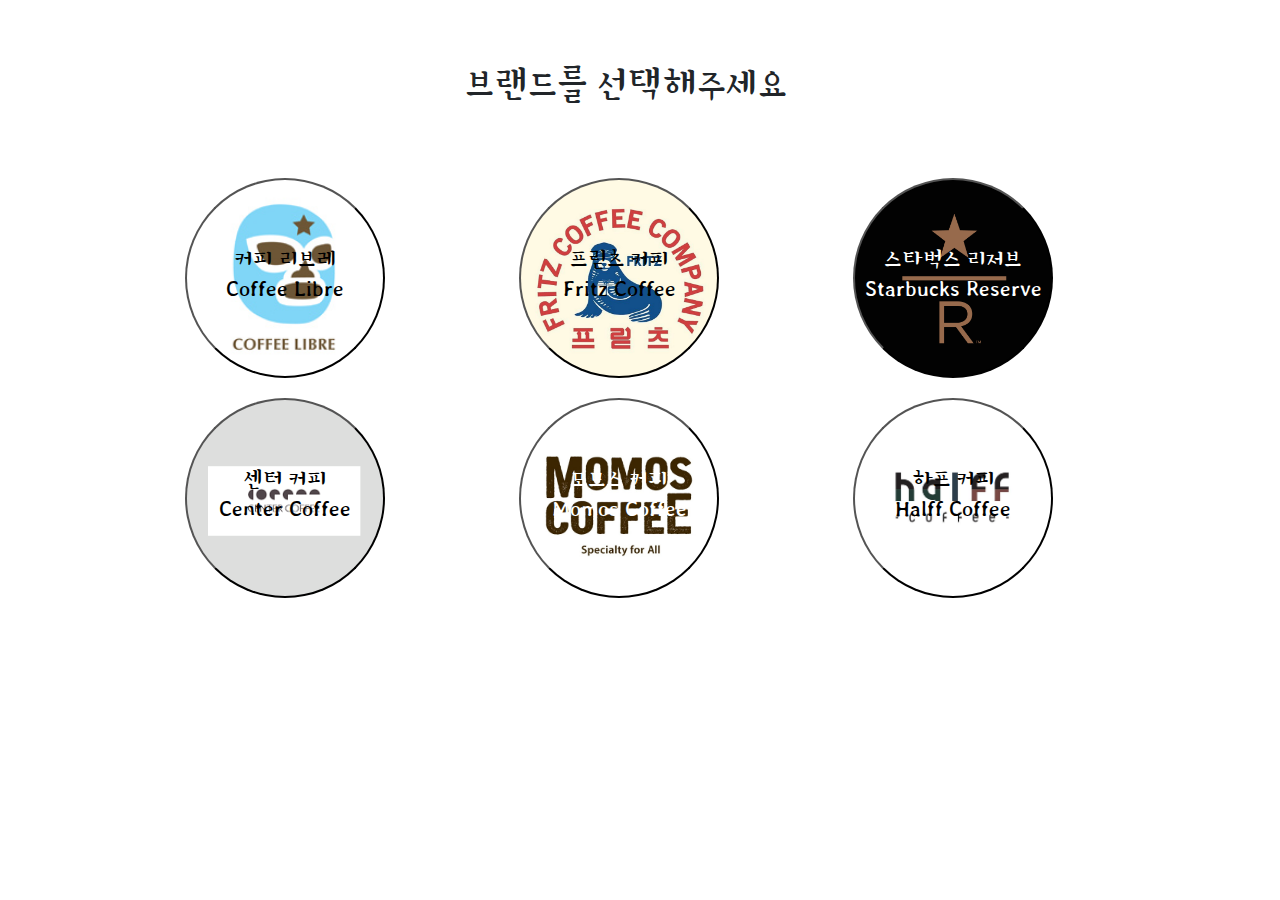
<file: templates/coffee_home_brands.html>
<!DOCTYPE html>
<html lang="en">
<head>
    <meta charset="UTF-8">
    <meta name="viewport" content="width=device-width, initial-scale=1, shrink-to-fit=no">
    <!-- Bootstrap CSS -->
    <link rel="stylesheet" href="https://maxcdn.bootstrapcdn.com/bootstrap/4.0.0/css/bootstrap.min.css"
          integrity="sha384-Gn5384xqQ1aoWXA+058RXPxPg6fy4IWvTNh0E263XmFcJlSAwiGgFAW/dAiS6JXm"
          crossorigin="anonymous">
    <!-- JS -->
    <script src="https://ajax.googleapis.com/ajax/libs/jquery/3.5.1/jquery.min.js"></script>
    <script src="https://cdnjs.cloudflare.com/ajax/libs/popper.js/1.12.9/umd/popper.min.js"
            integrity="sha384-ApNbgh9B+Y1QKtv3Rn7W3mgPxhU9K/ScQsAP7hUibX39j7fakFPskvXusvfa0b4Q"
            crossorigin="anonymous"></script>
    <!-- 구글폰트 -->
    <link href="https://fonts.googleapis.com/css?family=Stylish&display=swap" rel="stylesheet">
    <title>브랜드를 선택해주세요</title>

    <style type="text/css">
        * {
            font-family: "Stylish", sans-serif;
        }

        .title-page {
            width: 700px;
            margin: 30px 350px;
            padding: 30px;
        }

        .button_general {
            height: 200px;
            width: 200px;
            margin-left: 100px;
            margin-right: 30px;
            border-radius: 100%;
            align-content: center;
            margin-top: 10px;
            margin-bottom: 10px;
            background-position: center;
        }

        .button_coffee_libre {
            background: url("../static/coffee_brand_images/coffee_libre.jpg");
            background-size: cover;
            background-position: center;
        }

        .button_fritz_coffee {
            background: url("../static/coffee_brand_images/fritz_coffee.jpg");
            background-size: cover;
        }

        .button_starbucks_reserve {
            background: url("../static/coffee_brand_images/starbucks_reserve.png");
            background-size: cover;

        }

        .button_halff_coffee {
            background: url("../static/coffee_brand_images/halff_coffee.jpg");
            background-size: cover;
        }

        .button_momos_coffee {
            background: url("../static/coffee_brand_images/momos_coffee.jpg");
            background-size: cover;
            background-position: center;
        }

        .button_center_coffee {
            background: url("[data-uri]");
            background-size: cover;
            background-position: center;
        }

        .button_hover:hover {
            opacity: 0.8;
        }

        .button_focus:focus {
            outline: 0;
        }

        .button_text_white {
            color: white;
        }

        .button_text_black {
            color: black;
        }
    </style>
    <script>
        function brand_click(brand) {
            window.location.href = '/coffee_listing?brand=' + brand
        }
    </script>
</head>
<body>
<div class="container">
    <h1 class="title-page">브랜드를 선택해주세요</h1>
</div>
<div class="container">
    <button class="button_coffee_libre button_focus button_hover button_general" onclick=brand_click('커피리브레')>
        <h4 class="button_text_black">커피 리브레<br>Coffee Libre</h4>
    </button>
    <button class='button_fritz_coffee button_focus button_hover button_general' onclick=brand_click('프릳츠커피')>
        <h4 class="button_text_black">프릳츠 커피<br>Fritz Coffee</h4>
    </button>
    <button class='button_starbucks_reserve button_focus button_hover button_general' onclick=brand_click('스타벅스리저브')>
        <h4 class="button_text_white">스타벅스 리저브<br>Starbucks Reserve</h4>
    </button>
    <button class='button_center_coffee button_focus button_hover button_general' onclick=brand_click('센터커피')>
        <h4 class="button_text_black">센터 커피<br>Center Coffee</h4>
    </button>
    <button class='button_momos_coffee button_focus button_hover button_general' onclick=brand_click('모모스커피')>
        <h4 class="button_text_white">모모스 커피<br>Momos Coffee</h4>
    </button>
    <button class='button_halff_coffee button_focus button_hover button_general' onclick=brand_click('하프커피')>
        <h4 class="button_text_black">하프 커피<br>Halff Coffee</h4>
    </button>
</div>
</body>
</html>
</file>
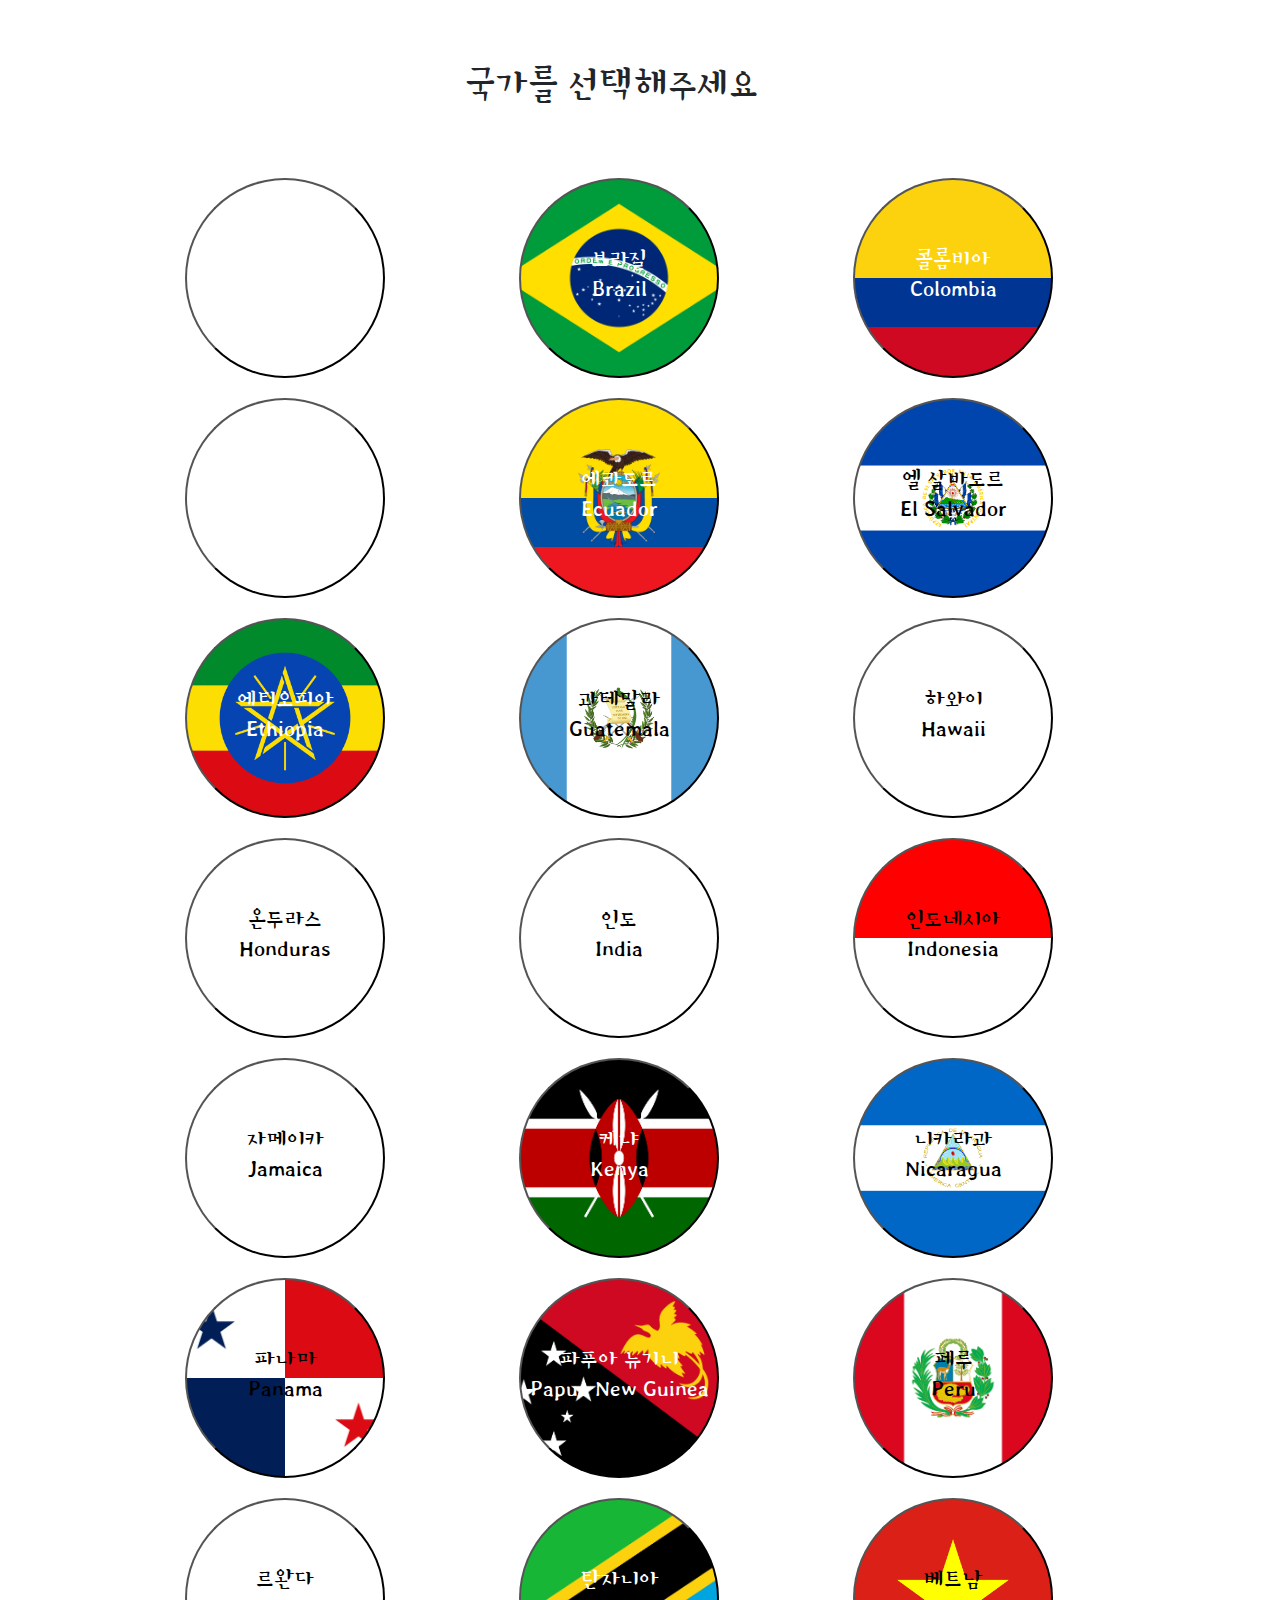
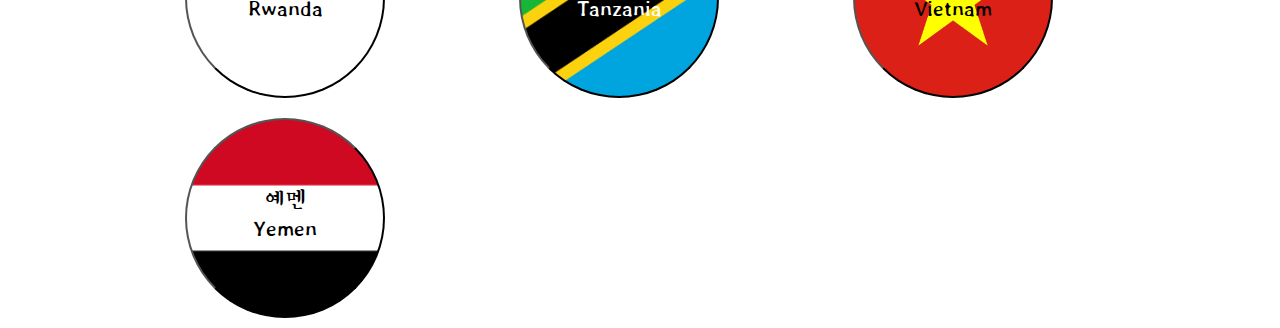
<file: templates/coffee_home_countries.html>
<!DOCTYPE html>
<html lang="en">
<head>
    <meta charset="UTF-8">
    <meta name="viewport" content="width=device-width, initial-scale=1, shrink-to-fit=no">
    <!-- Bootstrap CSS -->
    <link rel="stylesheet" href="https://maxcdn.bootstrapcdn.com/bootstrap/4.0.0/css/bootstrap.min.css"
          integrity="sha384-Gn5384xqQ1aoWXA+058RXPxPg6fy4IWvTNh0E263XmFcJlSAwiGgFAW/dAiS6JXm"
          crossorigin="anonymous">
    <!-- JS -->
    <script src="https://ajax.googleapis.com/ajax/libs/jquery/3.5.1/jquery.min.js"></script>
    <script src="https://cdnjs.cloudflare.com/ajax/libs/popper.js/1.12.9/umd/popper.min.js"
            integrity="sha384-ApNbgh9B+Y1QKtv3Rn7W3mgPxhU9K/ScQsAP7hUibX39j7fakFPskvXusvfa0b4Q"
            crossorigin="anonymous"></script>
    <!-- 구글폰트 -->
    <link href="https://fonts.googleapis.com/css?family=Stylish&display=swap" rel="stylesheet">
    <title>국가를 선택해주세요</title>
    <script>
        function country_click(name) {
            window.location.href = '/coffee_listing?country='+name
        }
    </script>

    <style type="text/css">
        * {
            font-family: "Stylish", sans-serif;
        }

        .title-page {
            width: 700px;
            margin: 30px 350px;
            padding: 30px;
        }

        .button_general {
            height: 200px;
            width: 200px;
            margin-left: 100px;
            margin-right: 30px;
            border-radius: 100%;
            align-content: center;
            margin-top: 10px;
            margin-bottom: 10px;
        }

        .button_bolivia {
            background: url("https://upload.wikimedia.org/wikipedia/commons/thumb/d/de/Flag_of_Bolivia_%28state%29.svg/1280px-Flag_of_Bolivia_%28state%29.svg.png");
            background-size: cover;
            background-position: center;
        }

        .button_brazil {
            background: url("../static/countries/brazil.png");
            background-size: cover;
            background-position: center;
        }

        .button_colombia {
            background: url("../static/countries/colombia.png");
            background-size: cover;
            background-position: center;

        }

        .button_costa_rica {
            background: url("https://upload.wikimedia.org/wikipedia/commons/thumb/f/f2/Flag_of_Costa_Rica.svg/1280px-Flag_of_Costa_Rica.svg.png");
            background-size: cover;
            background-position: center;

        }

        .button_ecuador {
            background: url("../static/countries/ecuador.png");
            background-size: cover;
            background-position: center;

        }

        .button_el_salvador {
            background: url("../static/countries/el salvador.png");
            background-size: cover;
            background-position: center;

        }

        .button_ethiopia {
            background: url("../static/countries/ethiopia.png");
            background-size: cover;
            background-position: center;

        }

        .button_guatemala {
            background: url("../static/countries/guatemala.png");
            background-size: cover;
            background-position: center;

        }

        .button_hawaii {
            background: url("https://upload.wikimedia.org/wikipedia/commons/thumb/e/ef/Flag_of_Hawaii.svg/1024px-Flag_of_Hawaii.svg.png");
            background-size: cover;
            background-position: center;

        }

        .button_honduras {
            background: url("https://upload.wikimedia.org/wikipedia/commons/thumb/7/79/Flag_of_Honduras_%282008_Olympics%29.svg/1280px-Flag_of_Honduras_%282008_Olympics%29.svg.png");
            background-size: cover;
            background-position: center;

        }

        .button_india {
            background: url("https://upload.wikimedia.org/wikipedia/commons/b/bc/Flag_of_India.png");
            background-size: cover;
            background-position: center;

        }

        .button_indonesia {
            background: url("../static/countries/indonesia.png");
            background-size: cover;
            background-position: center;

        }

        .button_jamaica {
            background: url("https://upload.wikimedia.org/wikipedia/commons/thumb/0/0a/Flag_of_Jamaica.svg/1280px-Flag_of_Jamaica.svg.png");
            background-size: cover;
            background-position: center;

        }

        .button_kenya {
            background: url("../static/countries/kenya.png");
            background-size: cover;
            background-position: center;

        }

        .button_nicaragua {
            background: url("../static/countries/nicaragua.png");
            background-size: cover;
            background-position: center;

        }

        .button_panama {
            background: url("../static/countries/panama.png");
            background-size: cover;
            background-position: center;

        }

        .button_papua_new_guinea {
            background: url("../static/countries/papua new guinea.png");
            background-size: cover;
            background-position: center;

        }

        .button_peru {
            background: url("../static/countries/peru.png");
            background-size: cover;
            background-position: center;

        }

        .button_rwanda {
            background: url("https://upload.wikimedia.org/wikipedia/commons/thumb/1/17/Flag_of_Rwanda.svg/1280px-Flag_of_Rwanda.svg.png");
            background-size: cover;
            background-position: center;

        }

        .button_tanzania {
            background: url("../static/countries/tanzania.png");
            background-size: cover;
            background-position: center;

        }

        .button_vietnam {
            background: url("../static/countries/vietnam.png");
            background-size: cover;
            background-position: center;

        }

        .button_yemen {
            background: url("../static/countries/yemen.png");
            background-size: cover;
            background-position: center;

        }

        .button_hover:hover {
            opacity: 0.8;
        }

        .button_focus:focus {
            outline: 0;
        }

        .button_text_white {
            color: white;
        }

        .button_text_black {
            color: black;
        }
    </style>
</head>
<body>
<div class="container">
    <h1 class="title-page">국가를 선택해주세요</h1>
</div>
<div class="container">
    <button class="button_bolivia button_focus button_hover button_general" onclick = country_click('볼리비아')>
        <h4 class="button_text_white">볼리비아<br>Bolivia</h4>
    </button>
    <button class='button_brazil button_focus button_hover button_general' onclick = country_click('브라질')>
        <h4 class="button_text_white">브라질<br>Brazil</h4>
    </button>
    <button class='button_colombia button_focus button_hover button_general' onclick = country_click('콜롬비아')>
        <h4 class="button_text_white">콜롬비아<br>Colombia</h4>
    </button>
    <button class='button_costa_rica button_focus button_hover button_general' onclick = country_click('코스타리카')>
        <h4 class="button_text_white">코스타리카<br>Costa Rica</h4>
    </button>
    <button class='button_ecuador button_focus button_hover button_general' onclick = country_click('에콰도르')>
        <h4 class="button_text_white">에콰도르<br>Ecuador</h4>
    </button>
    <button class='button_el_salvador button_focus button_hover button_general' onclick = country_click('엘살바도르')>
        <h4 class="button_text_black">엘 살바도르<br>El Salvador</h4>
    </button>
    <button class='button_ethiopia button_focus button_hover button_general' onclick = country_click('에티오피아')>
        <h4 class="button_text_white">에티오피아<br>Ethiopia</h4>
    </button>
    <button class='button_guatemala button_focus button_hover button_general' onclick = country_click('과테말라')>
        <h4 class="button_text_black">과테말라<br>Guatemala</h4>
    </button>
    <button class='button_hawaii button_focus button_hover button_general' onclick = country_click('하와이')>
        <h4 class="button_text_black">하와이<br>Hawaii</h4>
    </button>
    <button class='button_honduras button_focus button_hover button_general' onclick = country_click('온두라스')>
        <h4 class="button_text_black">온두라스<br>Honduras</h4>
    </button>
    <button class='button_india button_focus button_hover button_general' onclick = country_click('인도')>
        <h4 class="button_text_black">인도<br>India</h4>
    </button>
    <button class='button_indonesia button_focus button_hover button_general' onclick = country_click("인도네시아")>
        <h4 class="button_text_black">인도네시아<br>Indonesia</h4>
    </button>
    <button class='button_jamaica button_focus button_hover button_general' onclick = country_click("자메이카")>
        <h4 class="button_text_black">자메이카<br>Jamaica</h4>
    </button>
    <button class='button_kenya button_focus button_hover button_general' onclick = country_click("케냐")>
        <h4 class="button_text_white">케냐<br>Kenya</h4>
    </button>
    <button class='button_nicaragua button_focus button_hover button_general' onclick = country_click("니카라과")>
        <h4 class="button_text_black">니카라과<br>Nicaragua</h4>
    </button>
    <button class='button_panama button_focus button_hover button_general' onclick = country_click("파나마")>
        <h4 class="button_text_black">파나마<br>Panama</h4>
    </button>
    <button class='button_papua_new_guinea button_focus button_hover button_general' onclick = country_click("파푸아뉴기니")>
        <h4 class="button_text_white">파푸아 뉴기니<br>Papua New Guinea</h4>
    </button>
    <button class='button_peru button_focus button_hover button_general' onclick = country_click('페루')>
        <h4 class="button_text_black">페루<br>Peru</h4>
    </button>
    <button class='button_rwanda button_focus button_hover button_general' onclick = country_click('르완다')>
        <h4 class="button_text_black">르완다<br>Rwanda</h4>
    </button>
    <button class='button_tanzania button_focus button_hover button_general' onclick = country_click('탄자니아')>
        <h4 class="button_text_white">탄자니아<br>Tanzania</h4>
    </button>
    <button class='button_vietnam button_focus button_hover button_general' onclick = country_click('베트남')>
        <h4 class="button_text_black">베트남<br>Vietnam</h4>
    </button>
    <button class='button_yemen button_focus button_hover button_general' onclick = country_click('예멘')>
        <h4 class="button_text_black">예멘<br>Yemen</h4>
    </button>
</div>

</body>
</html>
</file>
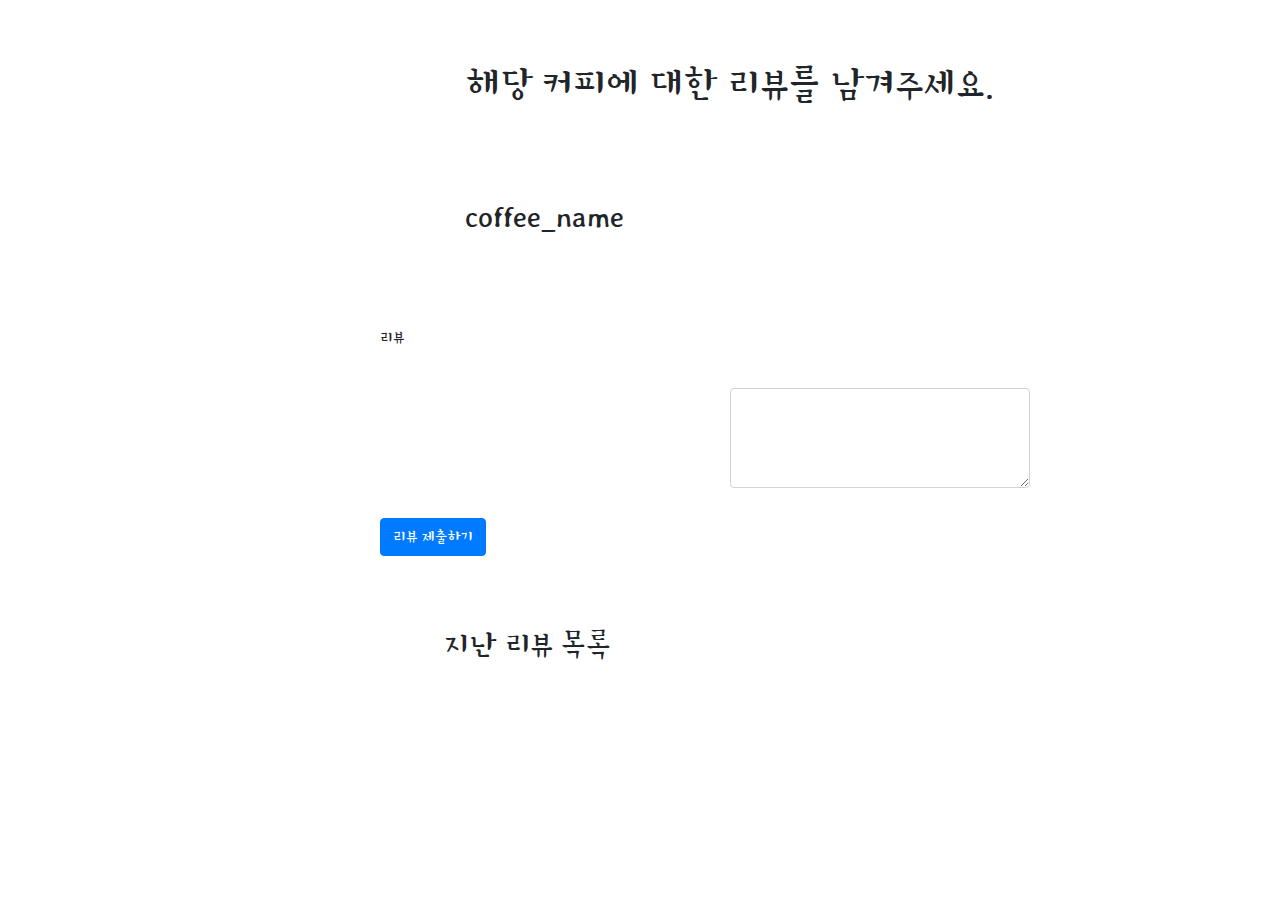
<file: templates/coffee_review.html>
<!DOCTYPE html>
<html lang="en">
<head>
    <meta charset="UTF-8">
    <meta name="viewport" content="width=device-width, initial-scale=1, shrink-to-fit=no">
    <!-- Bootstrap CSS -->
    <link rel="stylesheet" href="https://maxcdn.bootstrapcdn.com/bootstrap/4.0.0/css/bootstrap.min.css"
          integrity="sha384-Gn5384xqQ1aoWXA+058RXPxPg6fy4IWvTNh0E263XmFcJlSAwiGgFAW/dAiS6JXm"
          crossorigin="anonymous">
    <!-- JS -->
    <script src="https://ajax.googleapis.com/ajax/libs/jquery/3.5.1/jquery.min.js"></script>
    <script src="https://cdnjs.cloudflare.com/ajax/libs/popper.js/1.12.9/umd/popper.min.js"
            integrity="sha384-ApNbgh9B+Y1QKtv3Rn7W3mgPxhU9K/ScQsAP7hUibX39j7fakFPskvXusvfa0b4Q"
            crossorigin="anonymous"></script>
    <!-- 구글폰트 -->
    <link href="https://fonts.googleapis.com/css?family=Stylish&display=swap" rel="stylesheet">
    <title>리뷰를 남겨주세요.</title>
</head>
<style type='text/css'>
    * {
        font-family: "Stylish", sans-serif;
    }

    .title_page {
        width: 700px;
        margin: 30px 350px;
        padding: 30px;
    }

    .review {
        width: 300px;
        height: 100px;
    }

    .sub_title {
        width: 700px;
        margin: 30px 350px;
        padding: 10px;
    }
</style>
<script>
    function
    function showReview() {

    }
    function submitReview() {
        let review = $("#exampleFormControlTextarea1").val()
        $.ajax({
            type: "POST",
            data: {
                review: review
            },
            url: '/coffee_review_upload',
            success: function (response) {
                alert('리뷰 업로드 성공!')
            }
        })
    }

    // function deleteReview() {
    //     let review = $("#exampleFormControlTextarea1").val()
    //     //needs to change
    //     $.ajax({
    //         type: "POST",
    //         data: {},
    //         url: '/get_review_delete',
    //         success: function (response) {
    //             alert('리뷰 삭제 성공!')
    //         }
    //     })
    // }
</script>
<body>
<div class='container'>
    <h1 class='title_page container'>
        해당 커피에 대한 리뷰를 남겨주세요.
    </h1>
</div>

<div class='container'>
    <h2 class='title_page container'>
        coffee_name
    </h2>
</div>

<div class="form-group container title_page">
    <label for="exampleFormControlTextarea1">리뷰</label>
    <textarea class="form-control review container title_page" id="exampleFormControlTextarea1" rows="3"></textarea>
    <button type="button" class="btn btn-primary" onclick=submitReview()>리뷰 제출하기</button>
</div>

<div class='container'>
    <h2 class='sub_title container'>지난 리뷰 목록</h2>
</div>
<div class="container title_page">
    <h2>

    </h2>
</div>

</body>
</html>
</file>
